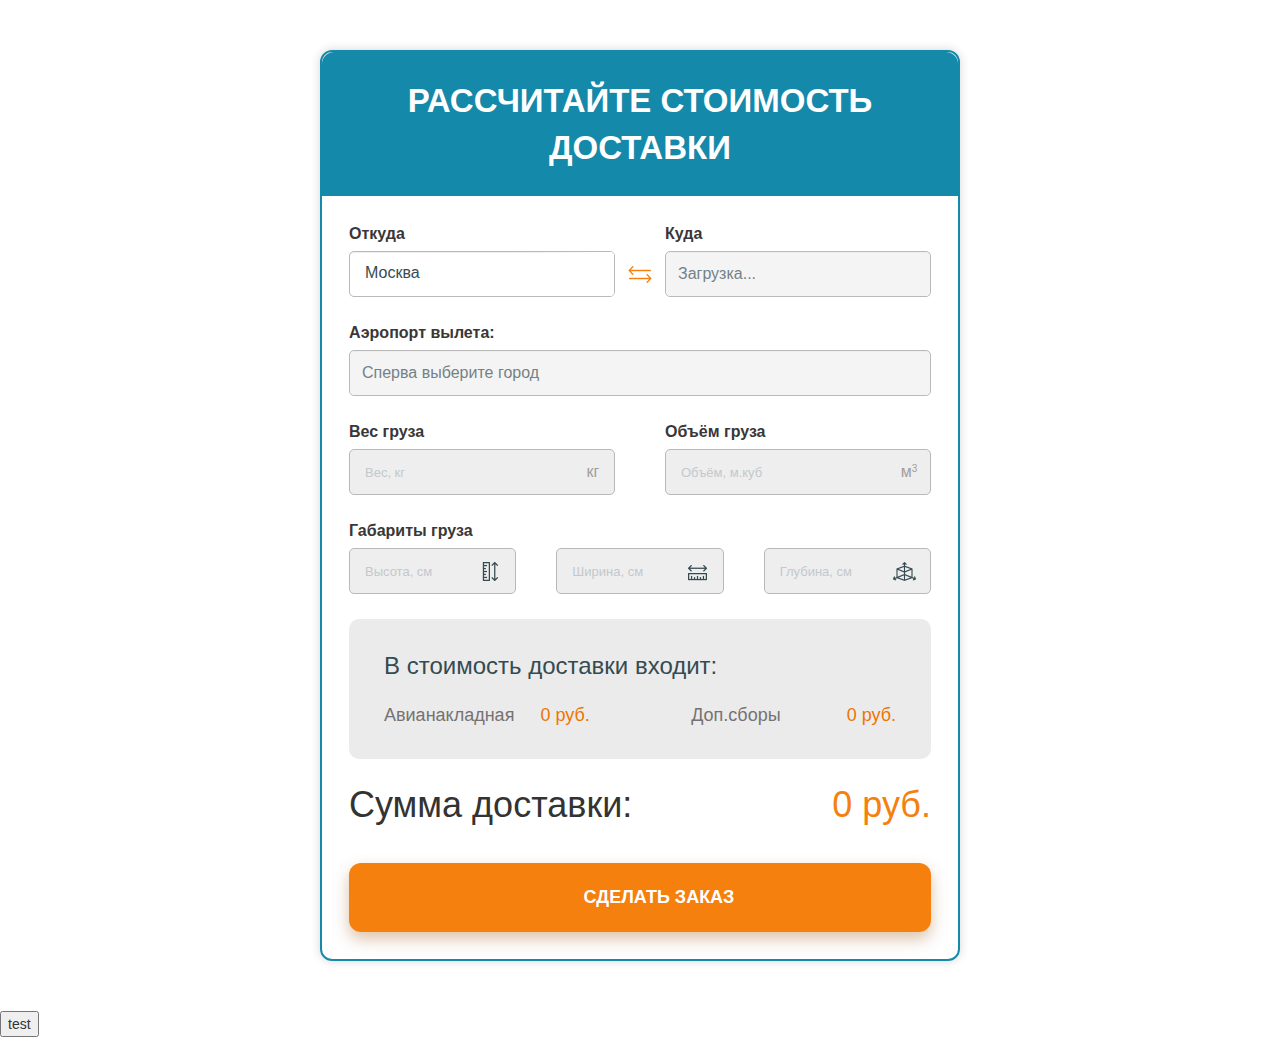
<file: index.html>
<!DOCTYPE html>
<html lang="en">

<head>
    <meta charset="UTF-8">
    <meta http-equiv="X-UA-Compatible" content="IE=edge">
    <meta name="viewport" content="width=device-width, initial-scale=1.0">
    <title>Document</title>
    <script src="https://ajax.googleapis.com/ajax/libs/jquery/3.2.1/jquery.min.js" crossorigin="anonymous"></script>

    <link rel="stylesheet" href="https://cdn.jsdelivr.net/npm/bootstrap@3.3.7/dist/css/bootstrap.min.css" integrity="sha384-BVYiiSIFeK1dGmJRAkycuHAHRg32OmUcww7on3RYdg4Va+PmSTsz/K68vbdEjh4u" crossorigin="anonymous">
    <link rel="stylesheet" href="style.css">

    <script src="https://cdn.jsdelivr.net/npm/bootstrap@3.3.7/dist/js/bootstrap.min.js" integrity="sha384-Tc5IQib027qvyjSMfHjOMaLkfuWVxZxUPnCJA7l2mCWNIpG9mGCD8wGNIcPD7Txa" crossorigin="anonymous"></script>



    <style>
        .my-wrapper {
            width: 50%;
            margin: 50px auto;
        }
    </style>


</head>

<body>



    <div class="my-wrapper">





        <div class="content_page">







            <div id="app">
                <div class="calculon">
                    <div class="calc-title">Рассчитайте стоимость доставки<span>Заполните поля ниже, чтобы узнать
                            стоимость Вашего отправления.</span></div>
                    <div class="calc-form">
                        <div class="form-line form-2-items" id="csw" data-status="1">
                            <div class="form-group" id="s-opt-1"><label id="sl-1">Откуда</label>
                                <div class="form-control">Москва</div>
                            </div>
                            <a class="revese" id="reversebtn"></a>
                            <div class="form-group" id="s-opt-2"><label id="sl-2">Куда</label>
                                <div class="form-control select-box"><select id="not-moscow">
                                        <option disabled="disabled" id="cityloadz" selected="selected">Загрузка...
                                        </option>
                                    </select></div>
                            </div>
                        </div>
                        <div class="form-line">
                            <div class="form-group"><label id="sairport-tt"> Аэропорт вылета: </label>
                                <div class="form-control select-box"><select id="sairport" disabled="disabled">
                                        <!-- Выберите аэропорт отправки -->
                                        <option selected="selected" id="airportsloadz" disabled="disabled">Сперва
                                            выберите город</option>
                                    </select></div>
                            </div>
                        </div>
                        <div class="form-line form-2-items">
                            <div class="form-group"><label>Вес груза</label>
                                <div class="control-box"><input type="number" min="30" max="1000" id="inputWeight"
                                        placeholder="Вес, кг" class="form-control" /> <span class="type">кг</span></div>
                            </div>
                            <div class="form-group"><label>Объём груза</label>
                                <div class="control-box"><input type="number" id="inputVolume" min="0"
                                        placeholder="Объём, м.куб" class="form-control" /> <span
                                        class="type">м<sup>3</sup></span></div>
                            </div>
                        </div>
                        <div class="form-line">
                            <div class="form-group"><label>Габариты груза</label>
                                <div class="control-row">
                                    <div class="control-box"><input type="number" id="inputHeight" min="0"
                                            placeholder="Высота, см" class="form-control" /> <span
                                            class="type type-1"></span></div>
                                    <div class="control-box"><input type="number" id="inputWidth" min="0"
                                            placeholder="Ширина, см" class="form-control" /> <span
                                            class="type type-2"></span></div>
                                    <div class="control-box"><input type="number" id="inputDepth" min="0"
                                            placeholder="Глубина, см" class="form-control" /> <span
                                            class="type type-3"></span></div>
                                </div>
                            </div>
                        </div>
                        <div class="form-line"><label>В стоимость доставки входит:</label>
                            <ul class="included">
                                <li><span>Авианакладная</span><strong id="nakl">0 руб.</strong></li>
                                <li><span>Доп.сборы </span><strong id="dop">0 руб.</strong></li>
                            </ul>
                        </div>
                        <div class="form-total"><span>Сумма доставки: </span> <strong id="displaysum">0 руб.</strong>
                        </div>
                        <button data-toggle="modal" data-target="#modal-1" class="form-sub"><span>Сделать
                                заказ</span></button>
                    </div>
                </div>
                <div id="modal-1" role="dialog" aria-labelledby="myModalLabel" class="modal modal-order fade"
                    tabindex="-1">
                    <div role="document" class="modal-dialog">
                        <div class="modal-content calculon"><button type="button" data-dismiss="modal"
                                aria-label="Close" class="close"><span aria-hidden="true">&times;</span></button>
                            <div class="calc-title">Заявка на отправление<span>Заполните поля ниже, чтобы мы связались с
                                    Вами для уточнения деталей</span></div>
                            <div class="calc-form">
                                <div class="form-line">
                                    <div class="form-group"><label>Ваше имя <i>*</i><span>Обязательное
                                                поле</span></label> <input type="text" placeholder="Введите Ваше имя"
                                            class="form-control" /></div>
                                </div>
                                <div class="form-line">
                                    <div class="form-group"><label>Ваш телефон <i>*</i><span>Обязательное
                                                поле</span></label> <input type="tel"
                                            placeholder="Введите Ваш номер телефона" class="form-control telz" /></div>
                                </div>
                                <div class="form-line">
                                    <div class="form-group"><label>Комментарий к заказу</label> <textarea
                                            placeholder="Введите Ваш комментарий к заказу" cols="30" rows="10"
                                            class="form-control"></textarea></div>
                                </div>
                                <div class="agree"><input type="checkbox" name="" id="agree" /> <label for="agree"> Я
                                        даю согласие на обработку <a target="_blank">пероснальных данных</a> и
                                        соглашаюсь с <a target="_blank">политикой конфедециальности</a></label></div>
                                <button class="form-sub"><span>Сделать заказ</span></button>
                            </div>
                        </div>
                    </div>
                </div>
                <div id="modal-2" role="dialog" aria-labelledby="modal-2Label" class="modal modal-order fade"
                    tabindex="-1">
                    <div role="document" class="modal-dialog">
                        <div class="modal-content calculon thx"><button type="button" data-dismiss="modal"
                                aria-label="Close" class="close"></button>
                            <div class="calc-title">Спасибо, за оставленную заявку! <span>Заявка отправлена и находится
                                    в обработке. Скоро с Вами свяжутся наши специалисты для уточнения деталей.</span>
                            </div>
                            <a class="form-sub"><span>Вернуться на сайт</span></a>
                        </div>
                    </div>
                </div>
            </div>
        </div>
    </div>










    </div>











    </div>



    <button id="test"">test</button>


</body>

<script src="script.js"></script>



</html>
</file>
<file: style.css>
/* Калькулятор доставки - START */


.calculon {
    max-width: 532px;
    font-family: Verdana, Geneva, sans-serif;
    -webkit-box-shadow: 0 0 10px rgba(65, 65, 65, .22);
    box-shadow: 0 0 10px rgba(65, 65, 65, .22);
    border-radius: 12px;
    position: relative
}

.calculon .close {
    position: absolute;
    right: 8px;
    top: 5px;
    z-index: 10;
    color: #fff
}

.calc-title {
    background: #1489aa;
    color: #fff;
    padding: 45px 20px 45px 108px;
    font-size: 18px;
    font-weight: 700;
    position: relative;
    border-radius: 12px 12px 0 0
}

.calc-title span {
    display: block;
    font-weight: 400;
    font-size: 14px;
    line-height: 18px;
    max-width: 90%;
    padding-top: 12px
}

.calc-title:before {
    content: "";
    display: block;
    width: 50px;
    height: 64px;
    position: absolute;
    left: 31px;
    top: 50%;
    margin-top: -32px;
    background: url("[data-uri]")
}

.modal-content {
    border-radius: 18px
}

.modal-content .calculon {
    max-width: 100%
}

.modal-order .modal-dialog {
    width: 530px
}

.modal .calc-title:before {
    content: "";
    display: block;
    width: 53px;
    height: 51px;
    position: absolute;
    left: 31px;
    top: 50%;
    margin-top: -25px;
    background: url("[data-uri]")
}

.calc-form {
    padding: 27px
}

.form-line {
    color: #344b51;
    margin-bottom: 25px
}

.form-line .form-group {
    margin-bottom: 0
}

.form-line label {
    display: block;
    margin-bottom: 11px;
    position: relative
}

.form-line label i {
    display: block;
    position: absolute;
    right: 0;
    top: 0;
    width: 18px;
    height: 18px;
    background: #f0f0f0;
    color: #ff2256;
    border-radius: 50%;
    font-size: 10px;
    text-align: center;
    line-height: 20px;
    z-index: 10;
    cursor: pointer;
    font-style: normal
}

.form-line label i.wat,
.form-line label i.wat+span {
    background: #ffb771;
    color: #7c5734
}

.form-line label span {
    opacity: 0;
    position: absolute;
    right: 5px;
    top: 5px;
    background: #f0f0f0;
    color: #ff2256;
    font-weight: 400;
    padding: 10px;
    border-radius: 12px;
    z-index: 5
}

.form-line select {
    width: 100%;
    height: 100%;
    border: 0;
    padding-left: 12px;
    outline: none
}

.form-line label i:hover+span {
    opacity: 1
}

.thx {
    position: relative
}

.thx .calc-title {
    text-align: center;
    padding: 200px 50px 300px
}

.thx .calc-title span {
    max-width: 100%;
    position: relative;
    z-index: 1
}

.thx .calc-title:after {
    content: "";
    display: block;
    position: absolute;
    width: 186px;
    height: 185px;
    left: 50%;
    top: 45%;
    -webkit-transform: translateX(-50%);
    -ms-transform: translateX(-50%);
    transform: translateX(-50%);
    background: url("[data-uri]")
}

.thx .close {
    z-index: 5
}

.thx .form-sub {
    position: absolute;
    bottom: 50px;
    width: auto;
    text-align: center;
    left: 30px;
    right: 30px
}

.modal .thx .calc-title:before {
    left: 50%;
    margin-left: -26px;
    top: 140px;
    margin-top: 0
}

.calculon .form-control {
    border: 1px solid #dae2e5;
    border-radius: 0;
    height: 46px;
    font-size: 16px;
    padding: 10px 15px;
    white-space: nowrap;
    color: #364c52;
    position: relative;
    width: 100%;
    overflow: hidden
}

.calculon .form-control:after {
    content: "";
    display: block;
    position: absolute;
    background: -moz-linear-gradient(left, hsla(0, 0%, 100%, 0) 0, #fff 92%, #fff 100%);
    background: -webkit-linear-gradient(left, hsla(0, 0%, 100%, 0), #fff 92%, #fff);
    background: -webkit-gradient(linear, left top, right top, from(hsla(0, 0%, 100%, 0)), color-stop(92%, #fff), to(#fff));
    background: -o-linear-gradient(left, hsla(0, 0%, 100%, 0) 0, #fff 92%, #fff 100%);
    background: linear-gradient(90deg, hsla(0, 0%, 100%, 0) 0, #fff 92%, #fff);
    filter: progid:DXImageTransform.Microsoft.gradient(startColorstr="#00ffffff", endColorstr="#ffffff", GradientType=1);
    width: 100px;
    pointer-events: none;
    right: 0;
    top: 0;
    bottom: 0
}

.calculon .form-control::-webkit-input-placeholder {
    color: #c2c9cc;
    font-size: 13px
}

.calculon .form-control::-moz-placeholder {
    color: #c2c9cc;
    font-size: 13px
}

.calculon .form-control:-ms-input-placeholder {
    color: #c2c9cc;
    font-size: 13px
}

.calculon .form-control:-moz-placeholder {
    color: #c2c9cc;
    font-size: 13px
}

.calculon .form-control.error {
    border-color: #ff8ea9
}

.calculon textarea.form-control {
    height: 136px;
    resize: vertical
}

.calculon .select-box {
    padding: 0
}

.calculon .select-box:after {
    display: none
}

.form-2-items {
    display: -webkit-box;
    display: -ms-flexbox;
    display: flex;
    -webkit-box-pack: justify;
    -ms-flex-pack: justify;
    justify-content: space-between;
    -webkit-box-align: end;
    -ms-flex-align: end;
    align-items: flex-end
}

.form-2-items .form-group {
    width: calc(50% - 25px)
}

.revese {
    display: inline-block;
    width: 50px;
    height: 46px;
    background: url("[data-uri]") 50% no-repeat
}

.control-box {
    position: relative
}

.control-box .form-control {
    padding-right: 55px
}

.control-box .type {
    display: block;
    position: absolute;
    width: 44px;
    height: 45px;
    background: #dae2e5;
    right: 0;
    top: 0;
    text-align: center;
    line-height: 45px;
    font-weight: 700;
    color: #344b51;
    font-size: 16px;
    pointer-events: none
}

.control-box .type sup {
    font-size: 10px
}

.control-box .type.type-1:after {
    content: "";
    display: block;
    position: absolute;
    width: 17px;
    height: 19px;
    left: 15px;
    top: 14px;
    background: url("[data-uri]")
}

.control-box .type.type-2:after {
    content: "";
    display: block;
    position: absolute;
    width: 19px;
    height: 17px;
    left: 13px;
    top: 16px;
    background: url("[data-uri]")
}

.control-box .type.type-3:after {
    content: "";
    display: block;
    position: absolute;
    width: 23px;
    height: 19px;
    left: 11px;
    top: 14px;
    background: url("[data-uri]")
}

.control-row {
    display: -webkit-box;
    display: -ms-flexbox;
    display: flex;
    -webkit-box-pack: justify;
    -ms-flex-pack: justify;
    justify-content: space-between;
    margin: 0 -5px
}

.control-row .control-box {
    width: 33.33333333333%;
    padding: 0 5px;
    position: relative;
    display: inline-block;
    -webkit-box-sizing: border-box;
    box-sizing: border-box
}

.control-row .control-box .type {
    right: 5px
}

.included {
    margin: 0;
    padding: 11px 18px 14px;
    background: #dae2e5
}

.included li {
    display: -webkit-box;
    display: -ms-flexbox;
    display: flex;
    -webkit-box-pack: justify;
    -ms-flex-pack: justify;
    justify-content: space-between;
    position: relative;
    font-size: 16px
}

.included li+li {
    margin-top: 22px
}

.included li span,
.included li strong {
    display: inline-block;
    position: relative;
    background: #dae2e5
}

.included li span {
    padding-right: 13px
}

.included li strong {
    padding-left: 13px
}

.included li:before {
    content: "";
    display: block;
    position: absolute;
    left: 0;
    right: 0;
    bottom: 5px;
    height: 1px;
    background: #a3c1c9
}

.form-total {
    display: -webkit-box;
    display: -ms-flexbox;
    display: flex;
    -webkit-box-pack: justify;
    -ms-flex-pack: justify;
    justify-content: space-between;
    font-size: 16px;
    font-weight: 700;
    margin-top: -5px;
    margin-bottom: 33px
}

.form-total span,
.form-total strong {
    display: inline-block
}

.form-total strong {
    font-size: 20px;
    color: #f6800e
}

.form-sub {
    background: #f6800e;
    border-radius: 12px;
    border: 0;
    padding: 0;
    display: block;
    width: 100%;
    -webkit-box-shadow: 0 7px 16px rgba(156, 76, 2, .34);
    box-shadow: 0 7px 16px rgba(156, 76, 2, .34)
}

.form-sub span {
    display: inline-block;
    height: 69px;
    font-size: 16px;
    line-height: 69px;
    font-weight: 700;
    padding-left: 38px;
    color: #fff;
    position: relative
}

.form-sub span:before {
    content: "";
    display: block;
    position: absolute;
    width: 27px;
    height: 27px;
    left: 0;
    top: 50%;
    margin-top: -14px;
    background: url("[data-uri]")
}

.form-sub:hover {
    background: #cf6a0c
}

.tltp {
    width: 18px;
    height: 18px;
    background: #ffb771;
    border-radius: 50%;
    position: absolute;
    border: 0;
    padding: 0;
    color: #7c5734;
    right: 0;
    top: 0
}

.agree,
.tltp {
    font-size: 10px !important
}

.agree {
    color: #aab0b3 !important;
    display: -webkit-box !important;
    display: -ms-flexbox !important;
    display: flex !important;
    line-height: 18px !important;
    position: relative !important;
    margin-top: 50px !important;
    margin-bottom: 20px !important;
}

.agree input[type=checkbox] {
    position: absolute !important;
    left: 0 !important;
    top: 4px !important
}

.agree label {
    font-weight: 400 !important;
    display: inline-block !important;
    padding-left: 25px !important
}

.agree a {
    color: #f6800e !important
}

@media (max-width:991px) {
    .calculon {
        max-width: 100%
    }
}

@media (max-width:768px) {
    .modal .modal-dialog {
        margin-left: auto;
        margin-right: auto
    }
}

@media (max-width:577px) {
    .calc-form {
        padding: 12px
    }

    .modal-order .modal-dialog {
        width: auto
    }

    .modal .modal-dialog {
        margin: 10px
    }
}

@media (max-width:500px) {
    .control-row {
        display: block
    }

    .control-row .control-box {
        width: 100%;
        margin-bottom: 15px;
        display: block
    }

    .included li {
        font-size: 14px
    }

    .included li+li {
        margin-top: 12px
    }

    .calc-title {
        background: #1489aa;
        color: #fff;
        padding: 25px 20px 25px 108px;
        font-size: 18px;
        font-weight: 700;
        position: relative;
        border-radius: 12px 12px 0 0
    }

    .calculon .form-control {
        font-size: 14px
    }
}

@media (max-width:380px) {
    .form-total {
        display: block
    }
}



.content_page .calculon {
    max-width: 100%;
    border: 2px solid #1489aa;
}
.content_page .calculon .form-control {
    border: 1px solid #B9B9B9;
    border-radius: 5px;
}
.content_page .calculon .form-group label {
    margin: 0 0 5px 0;
    top: auto;
    font-family: 'Open Sans', sans-serif;
    font-size: 16px;
    color: #393737;
    opacity: 1;
}
.content_page .calculon .form-line select {
    border: none;
    border-radius: 5px;
    position: relative;
    background-image: url('https://aviatc.ru/images/select-arrow.png');
    -webkit-appearance: none;
    -moz-appearance: none;
    appearance: none;
    background-repeat: no-repeat;
    background-position: center right 8px;
    cursor: pointer;
}
.content_page .control-row .control-box .type {
    right: 25px;
}
.content_page .control-box .type {
    background: transparent;
    font-weight: normal;
    color: #A19E9E;
    font-size: 16px;
}
.content_page .control-row {
    margin: 0 -20px;
}
.content_page .control-row .control-box {
    padding: 0 20px;
}
.content_page .control-box .form-control {
    box-shadow: none !important;
}
.content_page .form-line:nth-child(5) {
    border-radius: 10px;
    background: #ECEBEB;
    padding: 30px 35px;
}
.content_page .form-line:nth-child(5) .included {
    padding: 0;
    background: transparent;
    display: flex;
    justify-content: space-between;
}
.content_page .form-line:nth-child(5) .included li:before {
    display: none;
}
.content_page .form-line:nth-child(5) .included li span {
    background: transparent;
    font-weight: normal;
    font-size: 18px;
    color: #757272;
}
.content_page .form-line:nth-child(5) .included li strong {
    background: transparent;
    color: #EF7400;
    font-weight: normal;
    font-size: 18px;
    white-space: nowrap;
}
.content_page .form-line:nth-child(5) .included li {
    flex: 0 40%;
    color: #757272;
}
.content_page .form-line:nth-child(5) .included li+li {
    margin: 0;
}
.content_page .form-line:nth-child(5) label {
    font-size: 24px;
    margin-bottom: 20px;
    display: block;
    font-weight: normal;
    font-family: 'Open Sans', sans-serif;
}
.content_page .calc-title {
    padding: 25px 30px;
    text-transform: uppercase;
    text-align: center;
    font-weight: bold;
    font-size: 33px;
    font-family: 'Open Sans', sans-serif;
}
.content_page .form-total {
    text-transform: initial;
    font-weight: normal;
    font-size: 36px;
    font-family: 'Open Sans', sans-serif;
}
.content_page .form-total strong {
    text-transform: initial;
    font-weight: normal;
    font-size: 36px;
    font-family: 'Open Sans', sans-serif;
}
.content_page .calc-title span,
.content_page .calc-title:before {
    display: none;
}
.content_page .form-sub span {
    font-size: 18px;
    font-weight: bold;
    font-family: 'Open Sans', sans-serif;
    text-transform: uppercase;
}
.content_page .form-sub span:before{
    display: none;
}
/* Калькулятор доставки - END */

.article-page__text img {
	display:inline-block;
	max-width:100%;
	height:auto;
}
.overlay {
    background-color: rgba(0, 0, 0, 0.75);
    bottom: 0;
    cursor: default;
    left: 0;
    opacity: 0;
    position: fixed;
    right: 0;
    top: 0;
    visibility: hidden;
    -webkit-transition: opacity .5s;
    -moz-transition: opacity .5s;
    -ms-transition: opacity .5s;
    -o-transition: opacity .5s;
    transition: opacity .5s;
    z-index:99999;
}
.overlay:target {
    visibility: visible;
    opacity: 1;
}
.popup {
    display: block;
    left: 50%;
    opacity: 0;
    position: fixed;
    top: 40%;
    visibility: hidden;
    z-index:999999;
    -webkit-transform: translate(-50%, -50%);
    -moz-transform: translate(-50%, -50%);
    -ms-transform: translate(-50%, -50%);
    -o-transform: translate(-50%, -50%);
    transform: translate(-50%, -50%);
    -webkit-transition: opacity .5s, top .5s;
    -moz-transition: opacity .5s, top .5s;
    -ms-transition: opacity .5s, top .5s;
    -o-transition: opacity .5s, top .5s;
    transition: opacity .5s, top .5s;
    width:480px;
    max-width:98%;
    text-align: center;
    box-shadow: 0px 20px 80px rgba(0, 0, 0, 0.5);
		background: #1489AA;
		border-radius: 15px;
		color: #fff;
		padding: 40px 30px 35px;
}
.popup a {
    color:#fff;
}
.popup p.thx {
    font-size:18px;
    line-height: 1.25;
}
.overlay:target+.popup {
    top: 50%;
    opacity: 1;
    visibility: visible;
}
.close {
    background: url('https://aviatc.ru/images/close.png') top center no-repeat;
    background-size:cover;
    height:20px;
    position: absolute;
    right:15px;
    text-decoration: none;
    top:15px;
    opacity: 1!important;
    width: 20px;
    cursor: pointer;
}
.popup label.checkbox_label {
		margin:0 0 30px;
}
.popup_title {
		line-height:1;
		margin:0 0 20px;
		text-transform:uppercase;
		font-size:30px;
		font-weight:700;
}
.popup .btn:hover {
		background:#fff;
		color:#EF7400;
}

.calculator__tooltip {
    display:inline-block;
    height:20px;
    width:20px;
    background:url(/images/calculator-title.png) center center no-repeat;
    top:-15px;
    padding-left:10px;
    line-height:1;
    cursor: pointer;
    position: relative;
}

.calculator-small .calculator__tooltip {
    top:-10px;
}

.calculator-small .calculator__tooltiptext {
    font-size : 13px;
}

.calculator__tooltiptext {
    background: #fff;
    border-radius: 10px;
    color: #1489AA;
    line-height: 1;
    padding: 10px;
    position: absolute;
    z-index: 1;
    max-width: 100vw;
    width: 480px;
    top: -48px;
    transform: translateX(-100%);
    left: 65px;

    position: absolute;
    z-index: 1;
    display: none;
}

.calculator__tooltip:hover>.calculator__tooltiptext, .calculator__tooltiptext:hover {
    display: block;
}

.calculator__tooltiptext::after {
    content: " ";
    position: absolute;
    bottom: -10px;
    right: 50px;
    margin-left: -5px;
    border-width: 5px;
    border-style: solid;
    border-color: #fff transparent transparent transparent;
}

.calculator {
    background: #1489AA;
    border-radius: 10px;
    color:#fff;
    line-height: 1;
    padding:35px 30px 10px;
    margin:-30px 0 80px;
    font-size:16px;
}
.calculator__title {
    text-transform: uppercase;
    font-weight: bold;
    font-size: 35px;
    margin:0 0 20px;
    display: inline-block;
}

.calculator label {
    color:#fff;
    padding:0;
    margin:0 0 6px;
}
.calculator__form-line {
    display: flex;
    justify-content: space-between;
    align-items: flex-end;
    margin:0 0 30px;
}
.form-line__item {
    display:flex;
    flex-direction: column;
}
.calculator__form-line .btn {
    width:212px;
    margin:0 0 0 30px;
		border: 2px solid transparent;
}
.calculator__form-line .btn:hover {
		border-color:#EF7400;
}
.calculator__form-line .direction-button {
    background:url(/images/direction-button.png) center center no-repeat;
    width:30px;
    margin:0 15px;
    height:54px;
    cursor: pointer;
}
.calculator__form-line select {
    width:212px;
    height:54px;
    background: url(/images/select_arrow.png) center right 15px no-repeat #FFFFFF;
    border: 1px solid #B9B9B9;
    box-sizing: border-box;
    border-radius: 5px;
    padding:0 30px 0 10px;
    -webkit-appearance: none;
    -moz-appearance: none;
    appearance: none;
}
.form-line__item-label {
    font-weight: bold;
    font-size: 24px;
    width:212px;
    white-space: pre;
}
.form-line__item-sum {
    font-weight: bold;
    font-size: 30px;
    text-align: right;
    width:212px;
    margin:0 30px 0 60px;
}
.form-line__item-link {
    width:212px;
}
.form-line__item-link a {
    display:inline-block;
    text-decoration: none;
    color: #EF7400;
    font-weight: 600;
    font-size:24px;
}
.form-line__item-link a:hover {
    text-decoration: none;
    color:#fff;
}
.calculator-small {
	margin:0 0 60px;
	padding:15px 15px 40px;
}
.calculator-small .calculator__title {
	font-size:24px;
	margin:0 0 15px;
	line-height:1.5;
	text-align:left;
}
.calculator-small .calculator__title:after {
	top:-5px;
	transform: scale(0.8);
}
.calculator-small .calculator__form-line {
	flex-direction:column;
}
.calculator-small .calculator__form-line {
	margin:0;
}
.calculator-small .form-line__item {
	width:100%;
	margin:0 0 20px;
}
.calculator-small .form-line__item select,
.calculator-small .calculator__form-line .btn {
		width:100%;
}
.feedback-tariff {
	margin:50px 0 20px;
}
.feedback-tariff .feedback__title {
	font-size: 29px;
}
.feedback-line {
	display:flex;
	align-items:center;
	line-height:1;
	margin:0 0 15px;
	font-size:16px;
	white-space:pre;
}
.feedback-line a {
	display:inline-block;
	font-weight: bold;
	font-size: 18px;
	color: #F8A455;
	text-decoration:none;
}
.feedback-line .feedback-phone {
	display:block;
	font-weight: bold;
	font-size: 24px;
	color: #F8A455;
	margin:0 40px 0 0;
}
.feedback-name {
	font-weight: bold;
	font-size: 20px;
}
.feedback-email {
	width:200px;
}
.feedback-skype {
	margin:0 15px;
	width:150px;
}
.feedback-tariff .feedback-box {
	margin-top:30px;
}
.article_img {
	line-height:0;
	text-align:center;
}
.article_img img {
	display:inline-block;
	max-width:100%;
	height:auto;
}
@media (max-width: 1260px) {
	.calculator__title {
		font-size:30px;
		line-height:1.5;
	}
	.calculator__form-line {
		flex-wrap:wrap;
	}
	.calculator__form-line .btn {
		margin:30px auto 0;
	}
	.form-line__item-label {
		width:auto;
		font-size:20px;
	}
	.form-line__item-sum {
		width:auto;
		margin:0 15px;
		text-align:center;
		font-size:26px;
	}
	.form-line__item-link {
		width:auto;	
	}
	.form-line__item-link a {
		font-size:20px;
	}
	.feedback-tariff .feedback__title {
		font-size:24px;
		margin:0 0 20px;
	}
	.feedback-line {
		flex-wrap:wrap;
		justify-content: space-between;
	}
	.feedback-phone,
	.feedback-email,
	.feedback-skype,
	.feedback-name {
		width:50%;
		margin:5px 0 !important;
	}
}


@media (max-width: 767px) {
    .calculator__tooltip{
        display: none;
    }
    .calculator__title {
		font-size:24px;
		text-align:center;
	}
	.calculator__title:after {
		top:-5px;
		transform: scale(0.8);
	}
	.calculator__form-line {
		flex-direction:column;
		align-items:center;
	}
	.form-line__item {
		width:100%;
		text-align:center;
	}
	.calculator__form-line select {
		width:100%;
	}
	.calculator__form-line .direction-button {
		margin:10px 0;
		transform: rotate(90deg);
	}
	.form-line__item-sum {
		margin:20px 0;
	}
	.calculator-small .calculator__title:after {
		display:none;
	}
	.feedback-phone,
	.feedback-email,
	.feedback-skype,
	.feedback-name {
		width:100%;
		margin:5px 0 !important;
	}
}

.close:not(:disabled):not(.disabled):hover {
    color: #fff !important;
}

button.close {
    -webkit-appearance: none !important;
    padding: 0 !important;
    cursor: pointer !important;
    background: 0 0 !important;
    border: 0 !important;
}

input[type="checkbox"] {
    display: inline-flex !important;
}

#questTt {
    font-size: 14px;
    width: 21px;
    height: 20px;
    line-height: 20px;
    padding-left: 1px;
}
</file>
